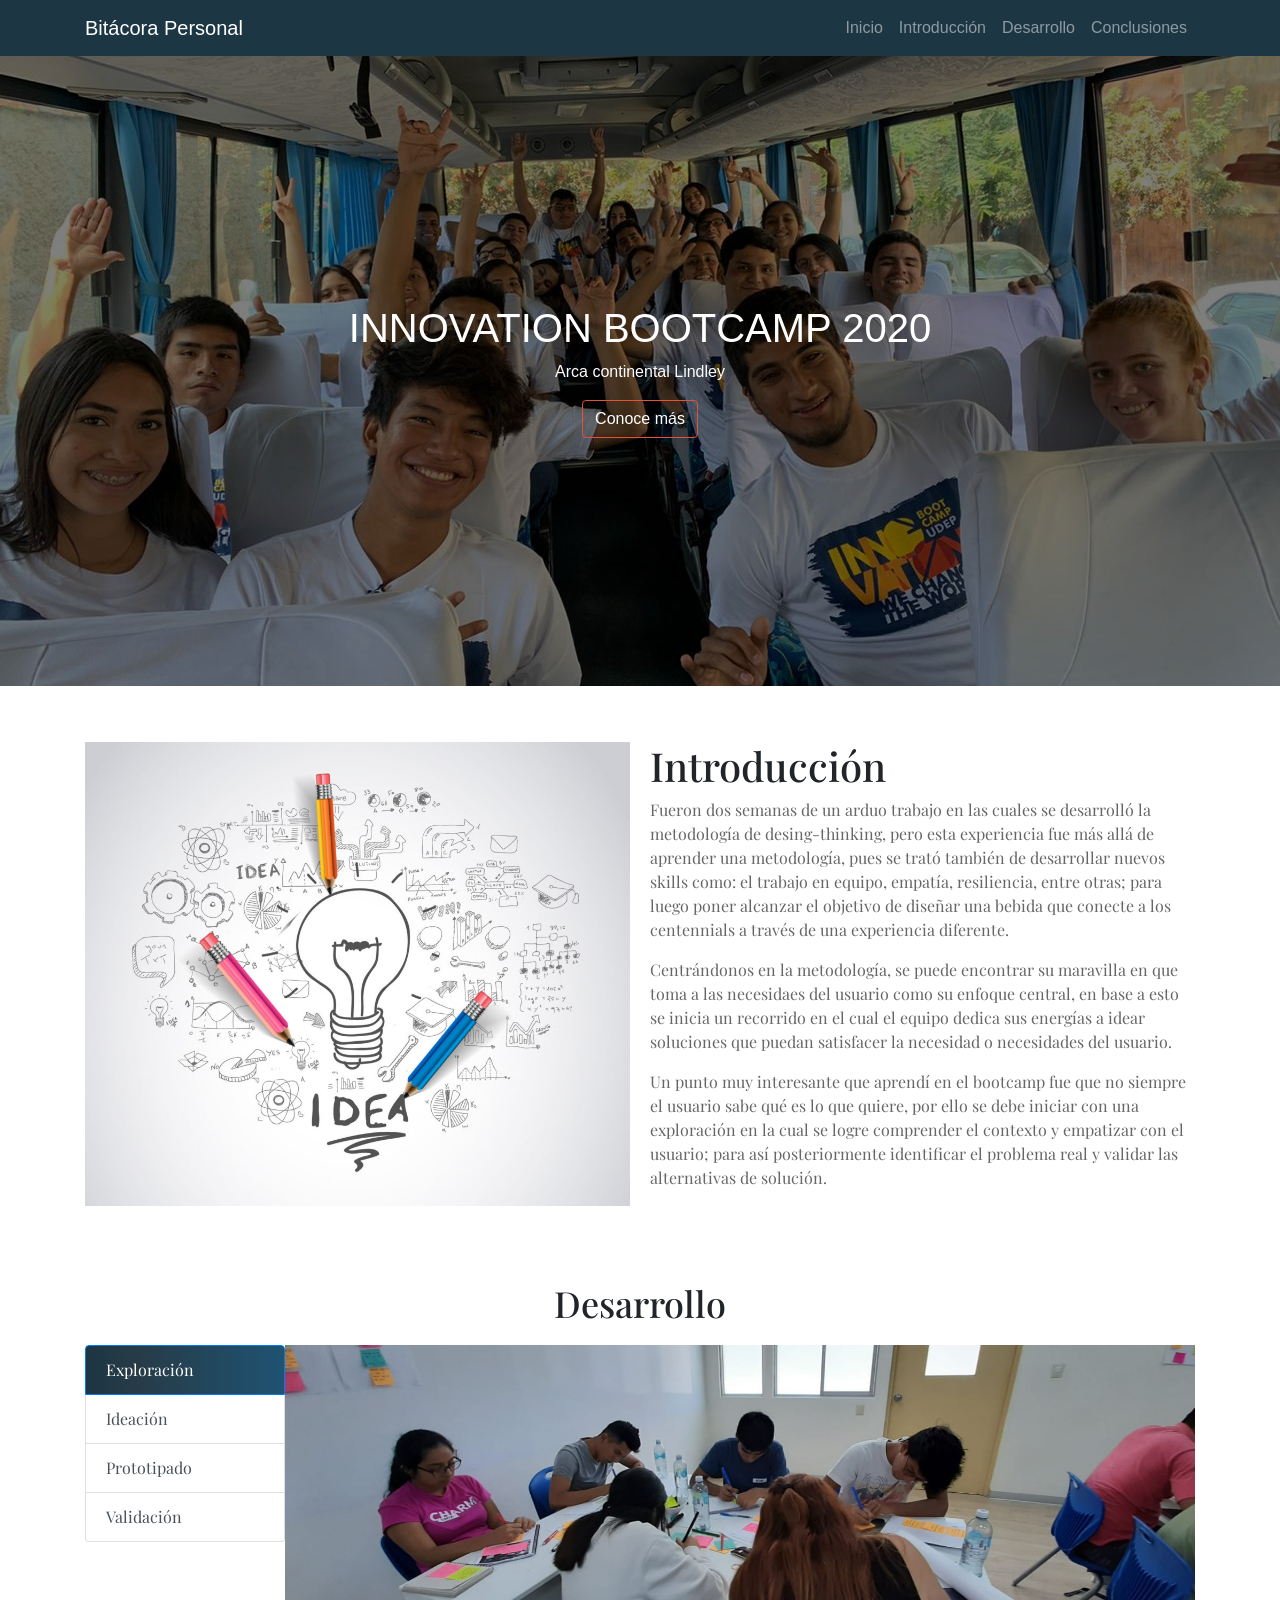
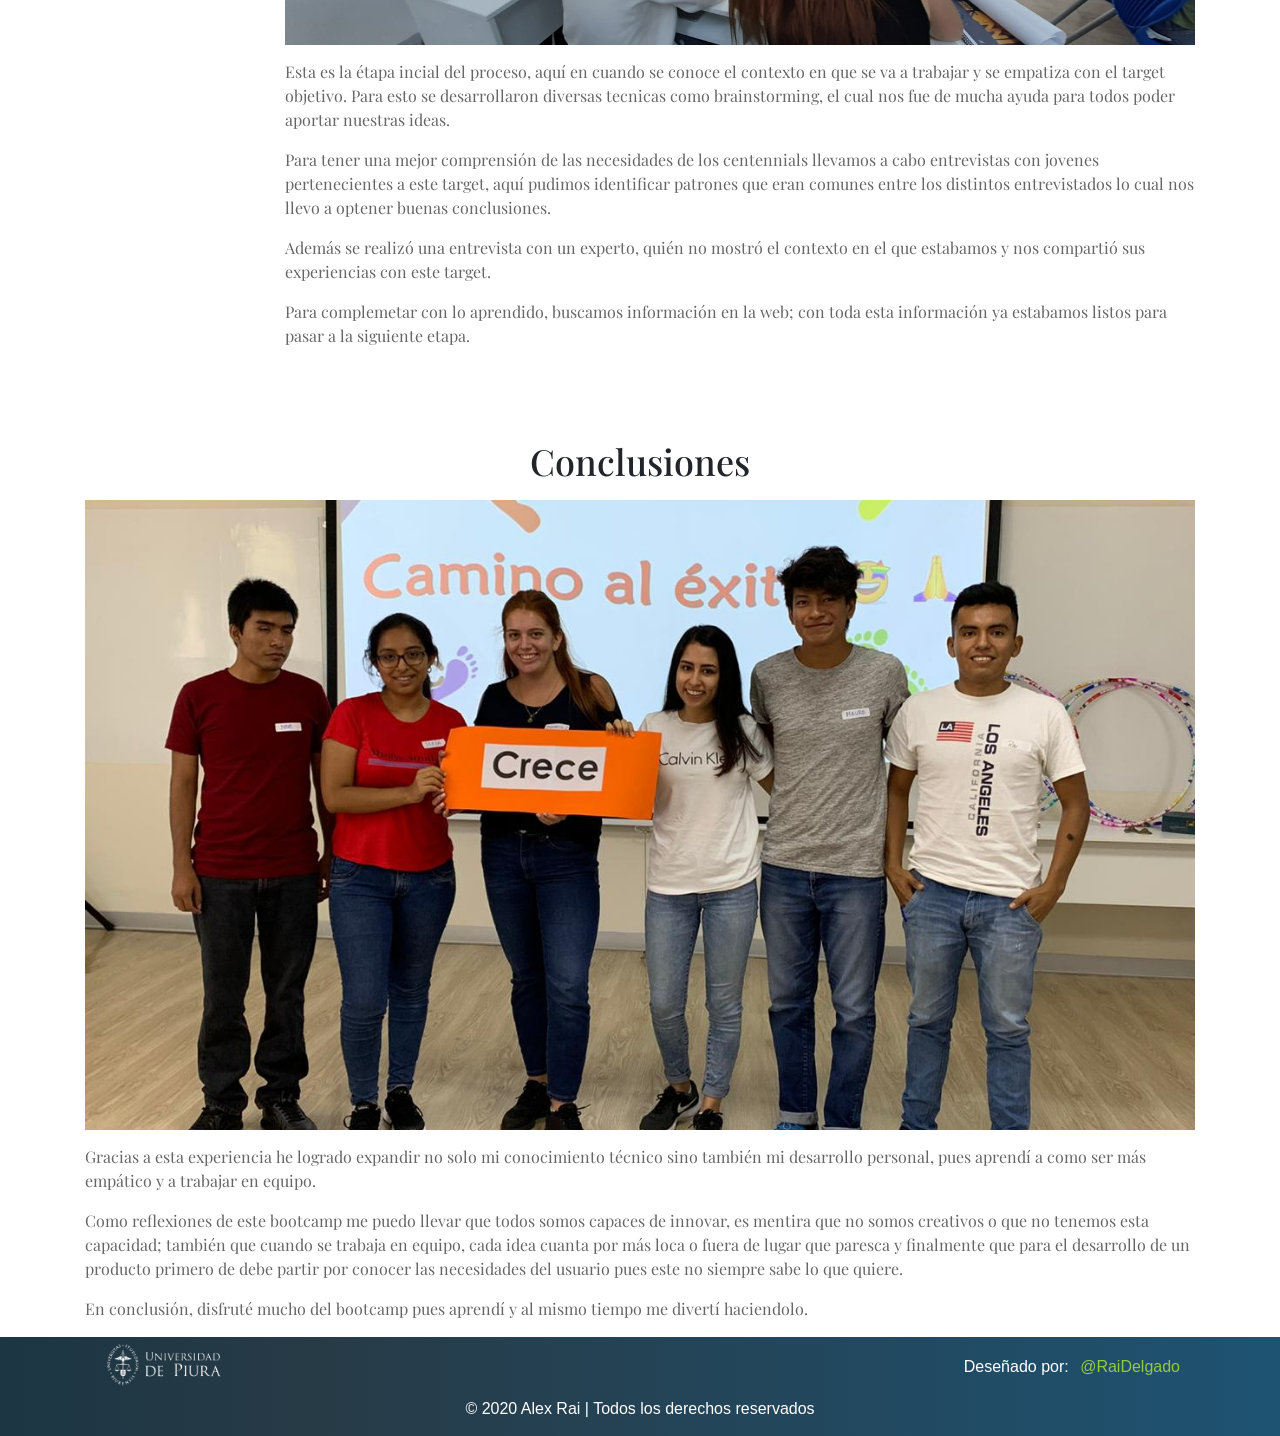
<file: index.html>
<!DOCTYPE html>
<html lang="es" dir="ltr">
<head>
    <meta charset="UTF-8">
    <meta name="viewport" content="width=device-width, initial-scale=1.0">
    <link rel="stylesheet" href="https://stackpath.bootstrapcdn.com/bootstrap/4.4.1/css/bootstrap.min.css" integrity="sha384-Vkoo8x4CGsO3+Hhxv8T/Q5PaXtkKtu6ug5TOeNV6gBiFeWPGFN9MuhOf23Q9Ifjh" crossorigin="anonymous">
    <link rel="stylesheet" href="css/bitacora.css">
    <title>bitacora</title>

</head>
<body >
    <nav id="header" class="navbar navbar-expand-lg navbar-dark bg-dark sticky-top">
        <section class="container">
          <a class="navbar-brand" href="#">Bitácora Personal
          </a>
          <button class="navbar-toggler" type="button" data-toggle="collapse" data-target="#navbar" aria-controls="navbarSupportedContent" aria-expanded="false" aria-label="Toggle navigation">
            <span class="navbar-toggler-icon"></span>
          </button>
  
          <div class="collapse navbar-collapse" id="navbar">
            <ul class="navbar-nav ml-auto">
              <li class="nav-item ">
                <a class="nav-link" href="#">Inicio</a>
              </li>
              <li class="nav-item">
                <a class="nav-link" href="#intro">Introducción</a>
              </li>
              <li class="nav-item">
                <a class="nav-link" href="#desa">Desarrollo</a>
              </li>
              <li class="nav-item">
                <a class="nav-link" href="#conclu">Conclusiones</a>
              </li>
            </ul>
  
          </div>
        </section>
    </nav>
    <section id="carousel">
        <div class="carousel slide carousel-fade" data-ride="carousel" data-pause="false">
          <div class="carousel-inner">
            <div class="carousel-item active">
              <img src="images/img2.jpeg" class="d-block w-100" alt="...">
            </div>
            <div class="carousel-item">
              <img src="images/img1.jpg" class="d-block w-100" alt="...">
            </div>
            <div class="carousel-item">
              <img src="images/img3.jpeg" class="d-block w-100" alt="...">
            </div>
            <div class="carousel-item">
                <img src="images/img4.jpeg" class="d-block w-100" alt="...">
            </div>
            <div class="carousel-item">
                <img src="images/img6.jpeg" class="d-block w-100" alt="...">
            </div>
            <div class="carousel-item">
                <img src="images/img7.jpeg" class="d-block w-100" alt="...">
            </div>
            <div class="overlay">
              <div class="container">
                <div class="row text-center align-items-center">
                  <div class="col">
                    <h1 class="text-uppercase">Innovation Bootcamp 2020</h1>
                    <p>Arca continental Lindley</p>
                    <a class="btn btn-button" href="http://udep.edu.pe/hoy/tema/innovation-bootcamp/" target="_back">Conoce más</a>
                  </div>
                </div>
              </div>
            </div>
          </div>
    
        </div>
    </section>
    <main class="container">
  
      <section class="intro" id="intro">
          <img src="images/design-thinking.jpg" alt="">
          <h1 class="intro-title">Introducción</h1>
          <div class="intro-parraf">
              <p>
                  Fueron dos semanas de un arduo trabajo en las cuales se desarrolló la metodología de desing-thinking,
                  pero esta experiencia fue más allá de aprender una metodología, pues se trató también de desarrollar 
                  nuevos skills como: el trabajo en equipo, empatía, resiliencia, entre otras; para luego poner alcanzar el objetivo
                  de diseñar una bebida que conecte a los centennials a través de una experiencia diferente.
              </p>
              <p>
                  Centrándonos en la metodología, se puede encontrar su maravilla en que toma a las necesidaes del usuario
                  como su enfoque central, en base a esto se inicia un recorrido en el cual el equipo dedica sus energías a idear soluciones
                  que puedan satisfacer la necesidad o necesidades del usuario. 
              </p>
              <p>
                  Un punto muy interesante que aprendí en el bootcamp fue que no siempre el usuario sabe qué es lo que quiere, por ello se
                  debe iniciar con una exploración en la cual se logre comprender el contexto y empatizar con el usuario; para
                  así posteriormente identificar el problema real y validar las alternativas de solución.  
              </p>
          </div>
      </section>
     
      <section class="desarrollo" id="desa">
        <h1 class="section-title">Desarrollo</h1>
        <div class="desarrollo-content">
          <div class="desa-content-list">
            <div class="list-group" id="list-tab" role="tablist">
              <a class="list-group-item list-group-item-action active" id="list-home-list" data-toggle="list" href="#list-home" role="tab" aria-controls="home">Exploración</a>
              <a class="list-group-item list-group-item-action" id="list-profile-list" data-toggle="list" href="#list-profile" role="tab" aria-controls="profile">Ideación</a>
              <a class="list-group-item list-group-item-action" id="list-messages-list" data-toggle="list" href="#list-messages" role="tab" aria-controls="messages">Prototipado</a>
              <a class="list-group-item list-group-item-action" id="list-settings-list" data-toggle="list" href="#list-settings" role="tab" aria-controls="settings">Validación</a>
            </div>
          </div>
          <div class="desa-content-content">
            <div class="tab-content" id="nav-tabContent">
              <div class="tab-pane fade show active" id="list-home" role="tabpanel" aria-labelledby="list-home-list">
                <div class="content-letras">
                  <img src="images/explora.jpeg" alt="">
                  <div class="content-letras-parraf">
                    <p>
                      Esta es la étapa incial del proceso, aquí en cuando se conoce el contexto en que se va a trabajar y se empatiza
                      con el target objetivo. Para esto se desarrollaron diversas tecnicas como brainstorming, el cual nos fue de
                      mucha ayuda para todos poder aportar nuestras ideas. 
                    </p> 
                    <p>
                      Para tener una mejor comprensión de las necesidades de los centennials llevamos a cabo entrevistas con jovenes 
                      pertenecientes a este target, aquí pudimos identificar patrones que eran comunes entre los distintos entrevistados
                      lo cual nos llevo a optener buenas conclusiones.
                    </p>
                    <p>Además se realizó una entrevista con un experto, quién no mostró el contexto en el que estabamos
                      y nos compartió sus experiencias con este target.
                    </p>
                    <p>
                      Para complemetar con lo aprendido, buscamos información en la
                      web; con toda esta información ya estabamos listos para pasar a la siguiente etapa.
                    </p>
                  </div>
                </div>
              </div>
              <div class="tab-pane fade" id="list-profile" role="tabpanel" aria-labelledby="list-profile-list">
                <div class="content-letras">
                  <img src="images/ideacion.jpeg" alt=""  >
                  <div class="content-letras-parraf">
                    <p>
                      Con todo el conocimiento recaudado ya teníamos un mejor entendimiento de las necesidades de nuestro target
                      con esto pudimos identificar la necesidad a la que queríamos atacar y nos concentramos en ese.
                    </p>
                    <p>
                      Con el problema firmemente identificado generamos muchas ideas con posibles soluciones para este, 
                      luego de debatirlo y hacer una unión de nuestras ideas, llegamos a conformar una la cual nos iba a servir
                      para dar el siguiente paso
                    </p>
                  </div>
                </div>
              </div>
              <div class="tab-pane fade" id="list-messages" role="tabpanel" aria-labelledby="list-messages-list">
                <div class="content-letras">
                  <img src="images/proto.png" alt=""  >
                  <div class="content-letras-parraf">
                    <p>
                      Esta fase fue una de las más reconfortantes, pues al fin se puedo llegar a optener un producto que si bien
                      aún no estaba validado, para el equipo fue un gran triunfo.
                    </p>
                    <p>
                      En base a nuestra investigación previa, se llegó a desarrollar una bebida con un bajo grado de alcohol, la cual
                      no solo te refresque sino también te brinde una experiencia la cual se podrías compartir con los de tu circulo social.
                    </p>
                    <p>
                      Si bien para nosotros nuestro producto era genial, tenía que ser validado por el target.
                    </p>
                  </div>
                </div>
              </div>
              <div class="tab-pane fade" id="list-settings" role="tabpanel" aria-labelledby="list-settings-list">
                <div class="content-letras">
                  <img src="images/bebida.jpeg" alt="" >
                  <div class="content-letras-parraf">
                    <p>
                      Con el prototipo listo realizamos una segunda ronda de entrevistas con centennials para ver si nuestro producto
                      se suplía sus necesidades.
                    </p>
                    <p>
                      Además de las entrevista con los centennials le llevaron a cabo otras más con personas de otro target para que
                      nos brinden su punto de vista desde una perspectiva profesional.
                    </p>
                    <p>
                      En estas entrevistas recibimos mucho feedback el cual nos ayudó mucho a perfilar nuestro concepto para así finalmente optener
                      nuestro producto final.
                    </p>
                  </div>
                </div>
              </div>
            </div>
          </div>
        </div>      
      </section>
  
      <section class="conclusiones" id="conclu">
          <h1 class="section-title">Conclusiones</h1>
          <img src="images/crece.jpeg" alt="" >
          <div class="conclusiones-text">
            <p>
              Gracias a esta experiencia he logrado expandir no solo mi conocimiento técnico sino también mi desarrollo
               personal, pues aprendí a como ser más empático y a trabajar en equipo.
            </p>
            <p>
              Como reflexiones de este bootcamp me puedo llevar que todos somos capaces de innovar, es mentira que no somos
               creativos o que no tenemos esta capacidad; también que cuando se trabaja en equipo, cada idea cuanta por
               más loca o fuera de lugar que paresca y finalmente que para el desarrollo de un producto primero de debe partir
               por conocer las necesidades del usuario pues este no siempre sabe lo que quiere.
            </p>
            <p>
              En conclusión, disfruté mucho del bootcamp pues aprendí y al mismo tiempo me divertí haciendolo.
            </p>
          </div>
      </section>
    </main>

    <footer class="footer">
      <div class="container">
        <div class="footer-content">
          <p><a href="http://udep.edu.pe/" target="_black"><img src="images/udep.webp" alt=""></a></p>
          <p>Deseñado por: <a href="https://github.com/alexRai98" target="_black">@RaiDelgado</a></p>
        </div>
        <div class="footer-derechos">
          <p class="copy">&copy; 2020 Alex Rai | Todos los derechos reservados </p>
        </div>
      </div>
    </footer>
    <script src="https://code.jquery.com/jquery-3.4.1.slim.min.js" integrity="sha384-J6qa4849blE2+poT4WnyKhv5vZF5SrPo0iEjwBvKU7imGFAV0wwj1yYfoRSJoZ+n" crossorigin="anonymous"></script>
    <script src="https://cdn.jsdelivr.net/npm/popper.js@1.16.0/dist/umd/popper.min.js" integrity="sha384-Q6E9RHvbIyZFJoft+2mJbHaEWldlvI9IOYy5n3zV9zzTtmI3UksdQRVvoxMfooAo" crossorigin="anonymous"></script>
    <script src="https://stackpath.bootstrapcdn.com/bootstrap/4.4.1/js/bootstrap.min.js" integrity="sha384-wfSDF2E50Y2D1uUdj0O3uMBJnjuUD4Ih7YwaYd1iqfktj0Uod8GCExl3Og8ifwB6" crossorigin="anonymous"></script>
    
</body>
</html>
</file>
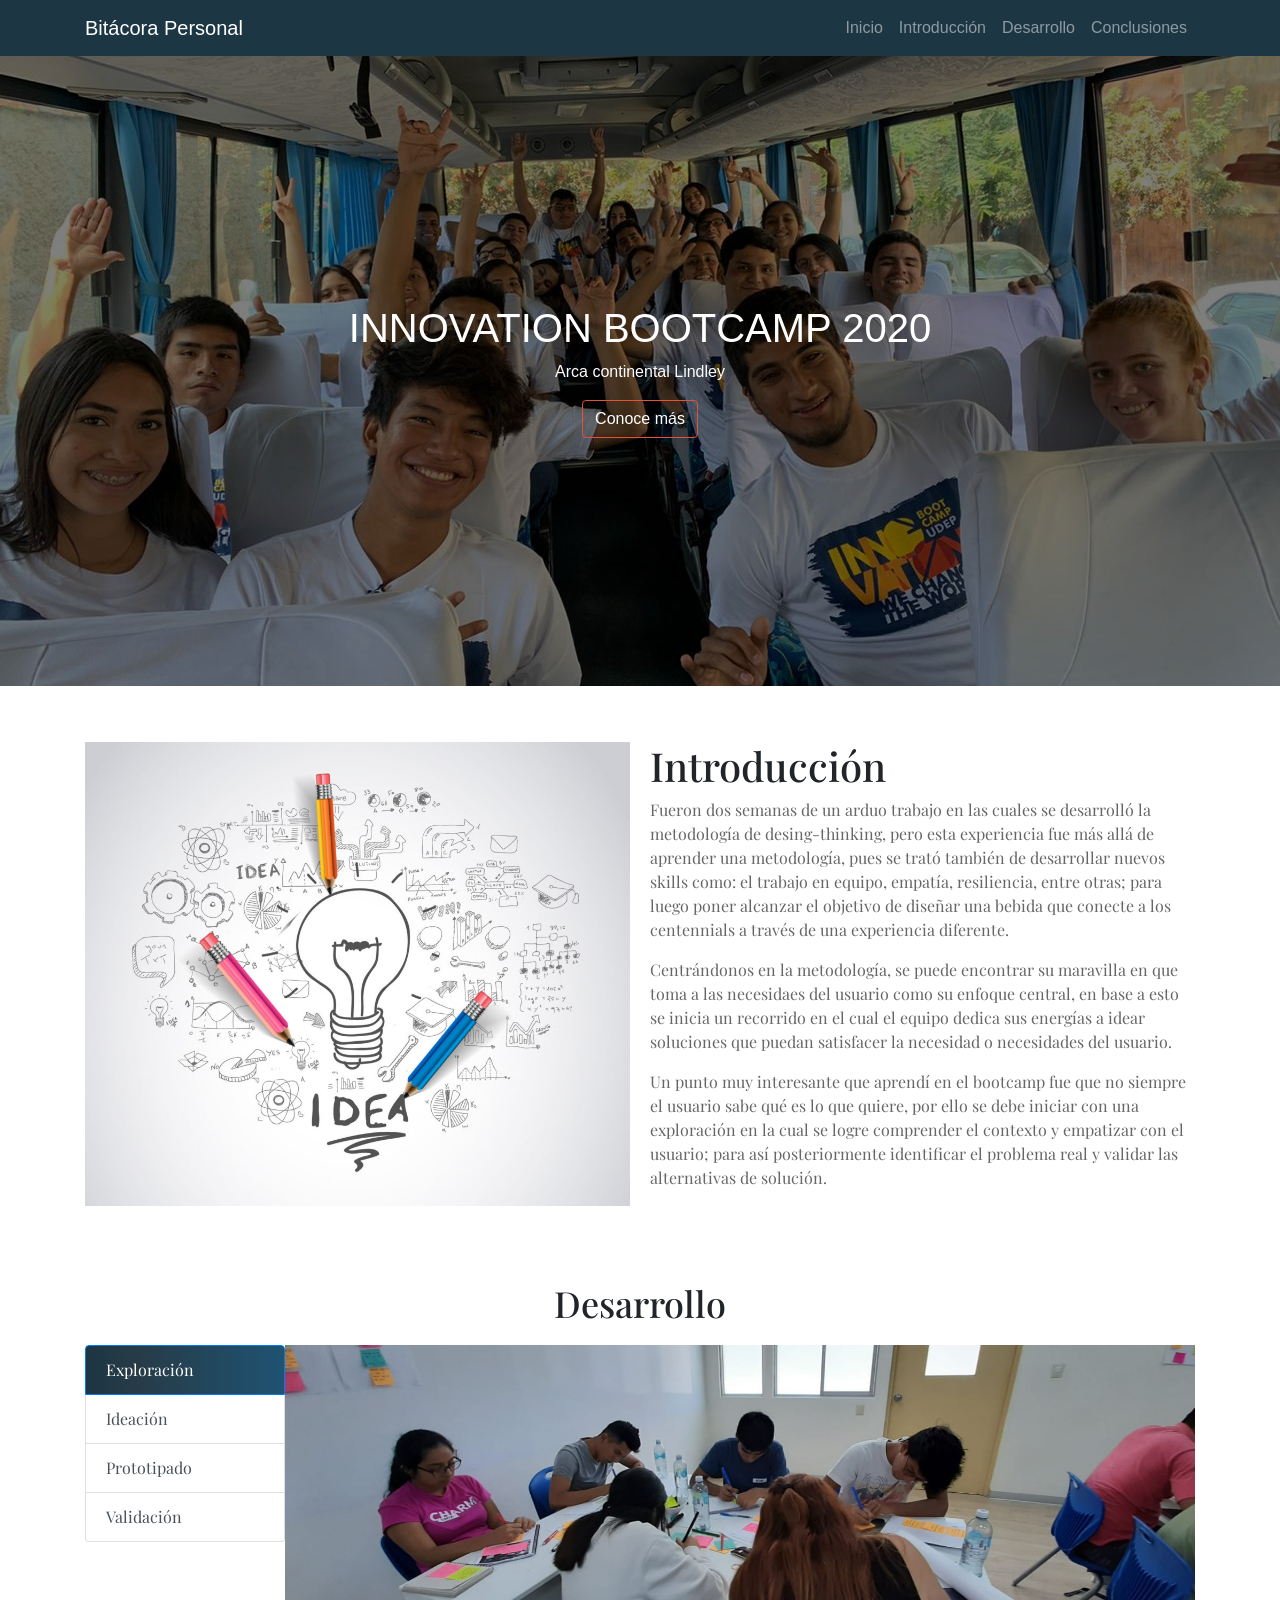
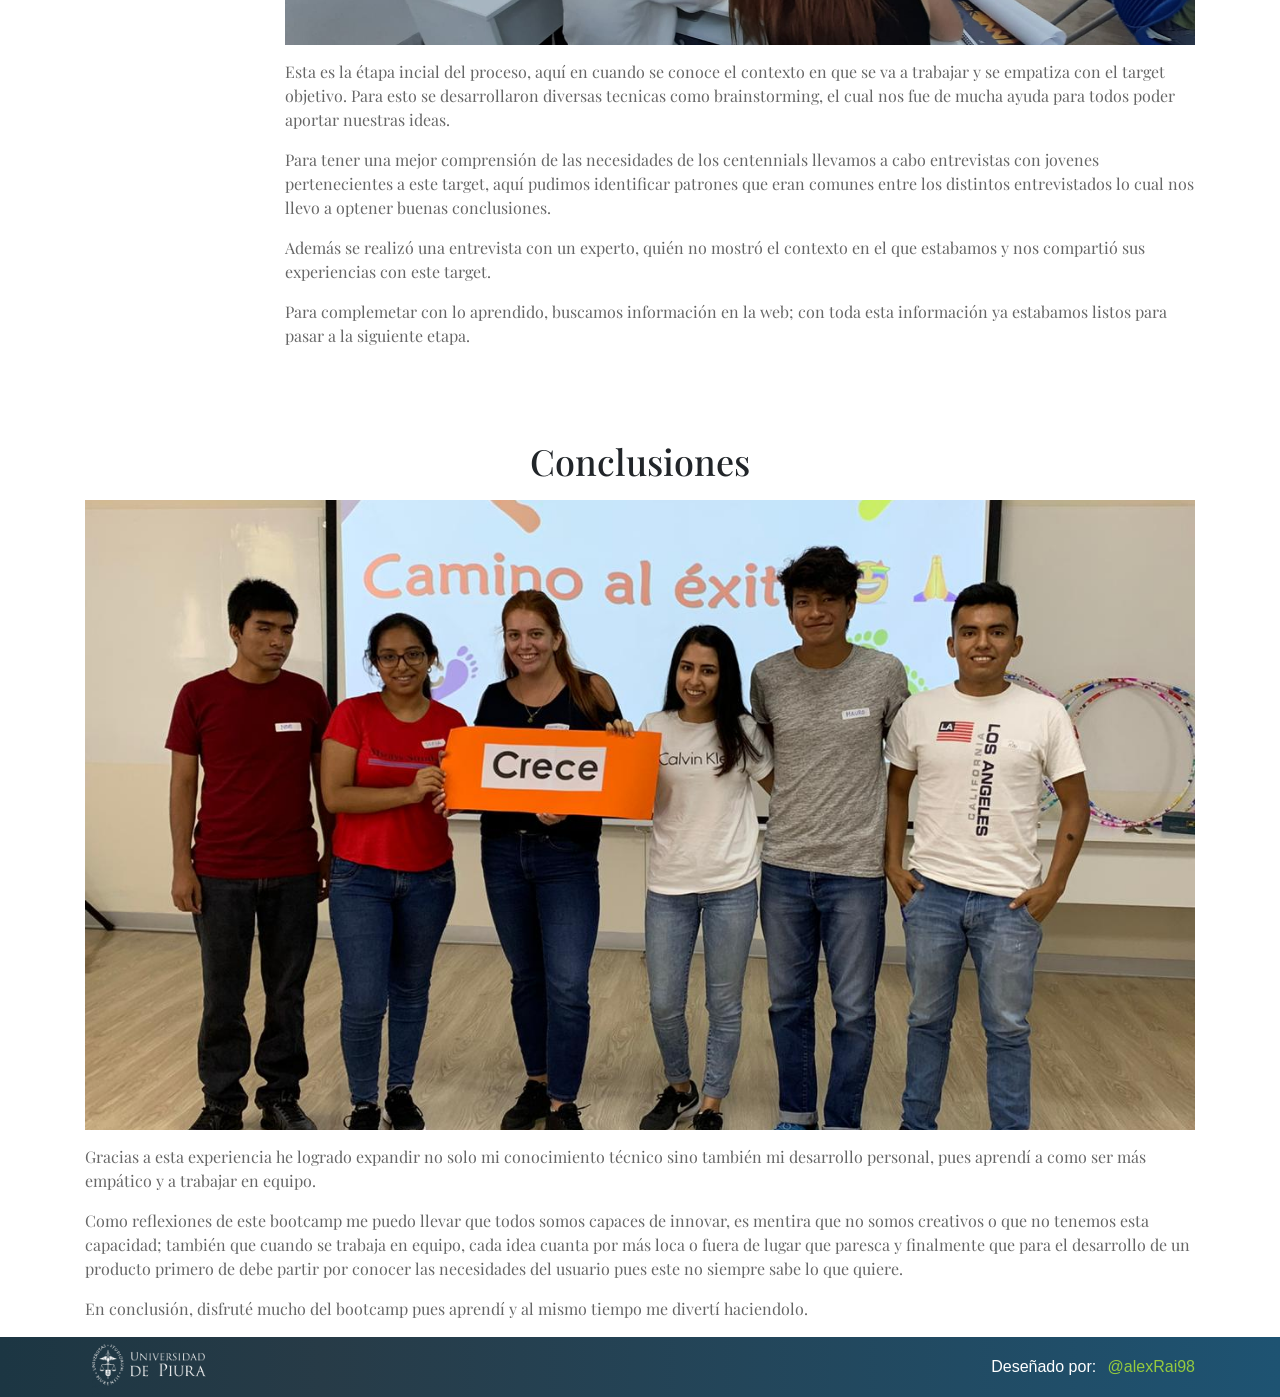
<file: bitacora.html>
<!DOCTYPE html>
<html lang="es" dir="ltr">
<head>
    <meta charset="UTF-8">
    <meta name="viewport" content="width=device-width, initial-scale=1.0">
    <link rel="stylesheet" href="https://stackpath.bootstrapcdn.com/bootstrap/4.4.1/css/bootstrap.min.css" integrity="sha384-Vkoo8x4CGsO3+Hhxv8T/Q5PaXtkKtu6ug5TOeNV6gBiFeWPGFN9MuhOf23Q9Ifjh" crossorigin="anonymous">
    <link rel="stylesheet" href="css/bitacora.css">
    <title>bitacora</title>

</head>
<body >
    <nav id="header" class="navbar navbar-expand-lg navbar-dark bg-dark sticky-top">
        <section class="container">
          <a class="navbar-brand" href="#">Bitácora Personal
          </a>
          <button class="navbar-toggler" type="button" data-toggle="collapse" data-target="#navbar" aria-controls="navbarSupportedContent" aria-expanded="false" aria-label="Toggle navigation">
            <span class="navbar-toggler-icon"></span>
          </button>
  
          <div class="collapse navbar-collapse" id="navbar">
            <ul class="navbar-nav ml-auto">
              <li class="nav-item ">
                <a class="nav-link" href="#">Inicio</a>
              </li>
              <li class="nav-item">
                <a class="nav-link" href="#intro">Introducción</a>
              </li>
              <li class="nav-item">
                <a class="nav-link" href="#desa">Desarrollo</a>
              </li>
              <li class="nav-item">
                <a class="nav-link" href="#conclu">Conclusiones</a>
              </li>
            </ul>
  
          </div>
        </section>
    </nav>
    <section id="carousel">
        <div class="carousel slide carousel-fade" data-ride="carousel" data-pause="false">
          <div class="carousel-inner">
            <div class="carousel-item active">
              <img src="images/img2.jpeg" class="d-block w-100" alt="...">
            </div>
            <div class="carousel-item">
              <img src="images/img1.jpg" class="d-block w-100" alt="...">
            </div>
            <div class="carousel-item">
              <img src="images/img3.jpeg" class="d-block w-100" alt="...">
            </div>
            <div class="carousel-item">
                <img src="images/img4.jpeg" class="d-block w-100" alt="...">
            </div>
            <div class="carousel-item">
                <img src="images/img6.jpeg" class="d-block w-100" alt="...">
            </div>
            <div class="carousel-item">
                <img src="images/img7.jpeg" class="d-block w-100" alt="...">
            </div>
            <div class="overlay">
              <div class="container">
                <div class="row text-center align-items-center">
                  <div class="col">
                    <h1 class="text-uppercase">Innovation Bootcamp 2020</h1>
                    <p>Arca continental Lindley</p>
                    <a class="btn btn-button" href="http://udep.edu.pe/hoy/tema/innovation-bootcamp/" target="_back">Conoce más</a>
                  </div>
                </div>
              </div>
            </div>
          </div>
    
        </div>
    </section>
    <main class="container">
  
      <section class="intro" id="intro">
          <img src="images/design-thinking.jpg" alt="">
          <h1 class="intro-title">Introducción</h1>
          <div class="intro-parraf">
              <p>
                  Fueron dos semanas de un arduo trabajo en las cuales se desarrolló la metodología de desing-thinking,
                  pero esta experiencia fue más allá de aprender una metodología, pues se trató también de desarrollar 
                  nuevos skills como: el trabajo en equipo, empatía, resiliencia, entre otras; para luego poner alcanzar el objetivo
                  de diseñar una bebida que conecte a los centennials a través de una experiencia diferente.
              </p>
              <p>
                  Centrándonos en la metodología, se puede encontrar su maravilla en que toma a las necesidaes del usuario
                  como su enfoque central, en base a esto se inicia un recorrido en el cual el equipo dedica sus energías a idear soluciones
                  que puedan satisfacer la necesidad o necesidades del usuario. 
              </p>
              <p>
                  Un punto muy interesante que aprendí en el bootcamp fue que no siempre el usuario sabe qué es lo que quiere, por ello se
                  debe iniciar con una exploración en la cual se logre comprender el contexto y empatizar con el usuario; para
                  así posteriormente identificar el problema real y validar las alternativas de solución.  
              </p>
          </div>
      </section>
     
      <section class="desarrollo" id="desa">
        <h1 class="section-title">Desarrollo</h1>
        <div class="desarrollo-content">
          <div class="desa-content-list">
            <div class="list-group" id="list-tab" role="tablist">
              <a class="list-group-item list-group-item-action active" id="list-home-list" data-toggle="list" href="#list-home" role="tab" aria-controls="home">Exploración</a>
              <a class="list-group-item list-group-item-action" id="list-profile-list" data-toggle="list" href="#list-profile" role="tab" aria-controls="profile">Ideación</a>
              <a class="list-group-item list-group-item-action" id="list-messages-list" data-toggle="list" href="#list-messages" role="tab" aria-controls="messages">Prototipado</a>
              <a class="list-group-item list-group-item-action" id="list-settings-list" data-toggle="list" href="#list-settings" role="tab" aria-controls="settings">Validación</a>
            </div>
          </div>
          <div class="desa-content-content">
            <div class="tab-content" id="nav-tabContent">
              <div class="tab-pane fade show active" id="list-home" role="tabpanel" aria-labelledby="list-home-list">
                <div class="content-letras">
                  <img src="images/explora.jpeg" alt="">
                  <div class="content-letras-parraf">
                    <p>
                      Esta es la étapa incial del proceso, aquí en cuando se conoce el contexto en que se va a trabajar y se empatiza
                      con el target objetivo. Para esto se desarrollaron diversas tecnicas como brainstorming, el cual nos fue de
                      mucha ayuda para todos poder aportar nuestras ideas. 
                    </p> 
                    <p>
                      Para tener una mejor comprensión de las necesidades de los centennials llevamos a cabo entrevistas con jovenes 
                      pertenecientes a este target, aquí pudimos identificar patrones que eran comunes entre los distintos entrevistados
                      lo cual nos llevo a optener buenas conclusiones.
                    </p>
                    <p>Además se realizó una entrevista con un experto, quién no mostró el contexto en el que estabamos
                      y nos compartió sus experiencias con este target.
                    </p>
                    <p>
                      Para complemetar con lo aprendido, buscamos información en la
                      web; con toda esta información ya estabamos listos para pasar a la siguiente etapa.
                    </p>
                  </div>
                </div>
              </div>
              <div class="tab-pane fade" id="list-profile" role="tabpanel" aria-labelledby="list-profile-list">
                <div class="content-letras">
                  <img src="images/ideacion.jpeg" alt=""  >
                  <div class="content-letras-parraf">
                    <p>
                      Con todo el conocimiento recaudado ya teníamos un mejor entendimiento de las necesidades de nuestro target
                      con esto pudimos identificar la necesidad a la que queríamos atacar y nos concentramos en ese.
                    </p>
                    <p>
                      Con el problema firmemente identificado generamos muchas ideas con posibles soluciones para este, 
                      luego de devatirlo y hacer una unión de nuestras ideas, llegamos a conformar una la cual nos iba a servir
                      para dar el siguiente paso
                    </p>
                  </div>
                </div>
              </div>
              <div class="tab-pane fade" id="list-messages" role="tabpanel" aria-labelledby="list-messages-list">
                <div class="content-letras">
                  <img src="images/proto.png" alt=""  >
                  <div class="content-letras-parraf">
                    <p>
                      Esta fase fue una de las más reconfortantes, pues al fin se puedo llegar a optener un producto que si bien
                      aún no estaba validado, para el equipo fue un gran triunfo.
                    </p>
                    <p>
                      En base a nuestra investigación previa, se llegó a desarrollar una bebida con un bajo grado de alcohol, la cual
                      no solo te refresque sino también te brinde una experiencia la cual se podrías compartir con los de tu circulo social.
                    </p>
                    <p>
                      Si bien para nosotros nuestro producto era genial, tenía que ser validado por el target.
                    </p>
                  </div>
                </div>
              </div>
              <div class="tab-pane fade" id="list-settings" role="tabpanel" aria-labelledby="list-settings-list">
                <div class="content-letras">
                  <img src="images/bebida.jpeg" alt="" >
                  <div class="content-letras-parraf">
                    <p>
                      Con el prototipo listo realizamos una segunda ronda de entrevistas con centennials para ver si nuestro producto
                      se suplía sus necesidades.
                    </p>
                    <p>
                      Además de las entrevista con los centennials le llevaron a cabo otras más con personas de otro target para que
                      nos brinden su punto de vista desde una perspectiva profesional.
                    </p>
                    <p>
                      En estas entrevistas recibimos mucho feedback el cual nos ayudó mucho a perfilar nuestro concepto para así finalmente optener
                      nuestro producto final.
                    </p>
                  </div>
                </div>
              </div>
            </div>
          </div>
        </div>      
      </section>
  
      <section class="conclusiones" id="conclu">
          <h1 class="section-title">Conclusiones</h1>
          <img src="images/crece.jpeg" alt="" >
          <div class="conclusiones-text">
            <p>
              Gracias a esta experiencia he logrado expandir no solo mi conocimiento técnico sino también mi desarrollo
               personal, pues aprendí a como ser más empático y a trabajar en equipo.
            </p>
            <p>
              Como reflexiones de este bootcamp me puedo llevar que todos somos capaces de innovar, es mentira que no somos
               creativos o que no tenemos esta capacidad; también que cuando se trabaja en equipo, cada idea cuanta por
               más loca o fuera de lugar que paresca y finalmente que para el desarrollo de un producto primero de debe partir
               por conocer las necesidades del usuario pues este no siempre sabe lo que quiere.
            </p>
            <p>
              En conclusión, disfruté mucho del bootcamp pues aprendí y al mismo tiempo me divertí haciendolo.
            </p>
          </div>
      </section>
    </main>

    <footer class="footer">
        <div class="container footer-content">
          <p><a href="http://udep.edu.pe/" target="_black"><img src="images/udep.webp" alt=""></a></p>
          <p>Deseñado por: <a href="https://github.com/alexRai98" target="_black">@alexRai98</a></p>
        </div>
    </footer>
    <script src="https://code.jquery.com/jquery-3.4.1.slim.min.js" integrity="sha384-J6qa4849blE2+poT4WnyKhv5vZF5SrPo0iEjwBvKU7imGFAV0wwj1yYfoRSJoZ+n" crossorigin="anonymous"></script>
    <script src="https://cdn.jsdelivr.net/npm/popper.js@1.16.0/dist/umd/popper.min.js" integrity="sha384-Q6E9RHvbIyZFJoft+2mJbHaEWldlvI9IOYy5n3zV9zzTtmI3UksdQRVvoxMfooAo" crossorigin="anonymous"></script>
    <script src="https://stackpath.bootstrapcdn.com/bootstrap/4.4.1/js/bootstrap.min.js" integrity="sha384-wfSDF2E50Y2D1uUdj0O3uMBJnjuUD4Ih7YwaYd1iqfktj0Uod8GCExl3Og8ifwB6" crossorigin="anonymous"></script>
    
</body>
</html>
</file>
<file: css/bitacora.css>
@import url('https://fonts.googleapis.com/css?family=Playfair+Display:400,700&display=swap');
main{
  font-family: 'Playfair Display', serif;
}
main p{
  color: #666666;
}
.section-title{
  text-align: center;
  font-size: 36px;
  margin: 20px 0px;
}
.navbar {
  background-color: #1c3643 !important;
}
.btn-button {
  background-color: transparent !important;
  border: 1px solid #e85135;
  color: white;
}

.btn-button:hover {
  background-color: #f07f37 !important;
  color: white;
}
/* carousel */
.carousel-inner img {
  max-height: 70vh;
  object-fit: cover;
}

#header img {
  height: 30px;
  object-fit: cover;
}

.carousel {
  position: relative;
}

.overlay {
  z-index: 1;
  position: absolute;
  top: 0;
  bottom: 0;
  left: 0;
  right: 0;
  background-color: rgba(0, 0, 0, 0.5);
  color: white;
}
.overlay .container,
.overlay .row {
  height: 100%;
}
/* introduccion */
.intro {
  display: grid;
  grid-template-columns: 1fr 1fr;
  grid-template-areas:
    "img title"
    "img parraf";
  margin-top: 0px;
  padding-top: 56px;
  grid-gap: 0px 20px;
}
.intro img {
  grid-area: img;
  width: 100%;
  height: 100%;
  object-fit: cover;
}
.intro-title {
  grid-area: title;
}
.intro-parraf {
  grid-area: parraf;
  
}
@media screen and (max-width: 768px) {
  .intro {
    grid-template-columns: 1fr;
    grid-template-rows: 250px 50px 1fr;
    grid-template-areas:"img"
                        "title"
                        "parraf";
    margin-top: 25px;
  }
}
/* desarrollo */
.desarrollo{
  padding-top: 56px;
}
.list-group-item.active {
  background: linear-gradient(90deg,#1c3643,#273b47 25%,#1e5372);
}
.desarrollo-content{
  display: grid;
  grid-template-columns: 200px 1fr 1fr 1fr;
  grid-template-areas: "list conten conten conten";
}
.desa-content-list{
  grid-area: list;
}
.desa-content-content{
  grid-area: conten;
}
.content-letras{
  display: grid !important;
  grid-template-columns: 1fr;
  grid-template-rows: 300px 1fr;
  grid-template-areas: "img"
                        "parraf";
}
.content-letras img{
  height: 100%;
  width: 100%;
  object-fit: cover;
  grid-area: img;
}
.content-letras-parraf{
  margin-top: 15px;
  grid-area: parraf;
}

@media screen and (max-width:768px){
  .desarrollo-content{
    grid-template-columns: 1fr ;
    grid-template-areas: "list"
                         "conten";
  }
  .list-group{
    flex-direction: row;
  }
  .list-group-item{
    padding: 10px 10px;
    
  }
  
}
@media screen and (max-width:425px){
  
  .list-group-item{
    padding: 7px 5px;
  }
  
}
@media screen and (max-width:375px){
  
  .list-group-item{
    padding: 7px 3px;
    font-size: 14px;
  }
  
}
/* conclusione */
.conclusiones{
  padding-top: 56px;
  display: grid;
  grid-template-columns: 1fr;
  grid-template-rows: 80px 70vh 1fr;
  grid-template-areas:  "title"
                        "img"
                        "parraf";
}
.conclusiones h1{
  grid-area: title;
}
.conclusiones img{
  grid-area: img;
  height: 100%;
  width: 100%;
  object-fit: cover;
}
.conclusiones-text{
  grid-area: parraf;
  padding-top: 15px;
}


/* footer */
.footer {
  background: linear-gradient(90deg,#1c3643,#273b47 25%,#1e5372);
}
.footer-content {
  display: flex;
  align-items: center;
  justify-content: space-between;
  padding: 0px 0px;
}
.footer-content img{
  height: 60px;
}
.footer-content a {
  text-decoration: none;
  color: #95ca3e;
  margin-left: 7px;
}
.footer-content a:hover {
  color: #66a500;
}
.footer p {
  margin: 0 15px;
  color: white;
}
.footer-derechos{
  text-align: center;
  padding-bottom: 15px;
}
</file>
